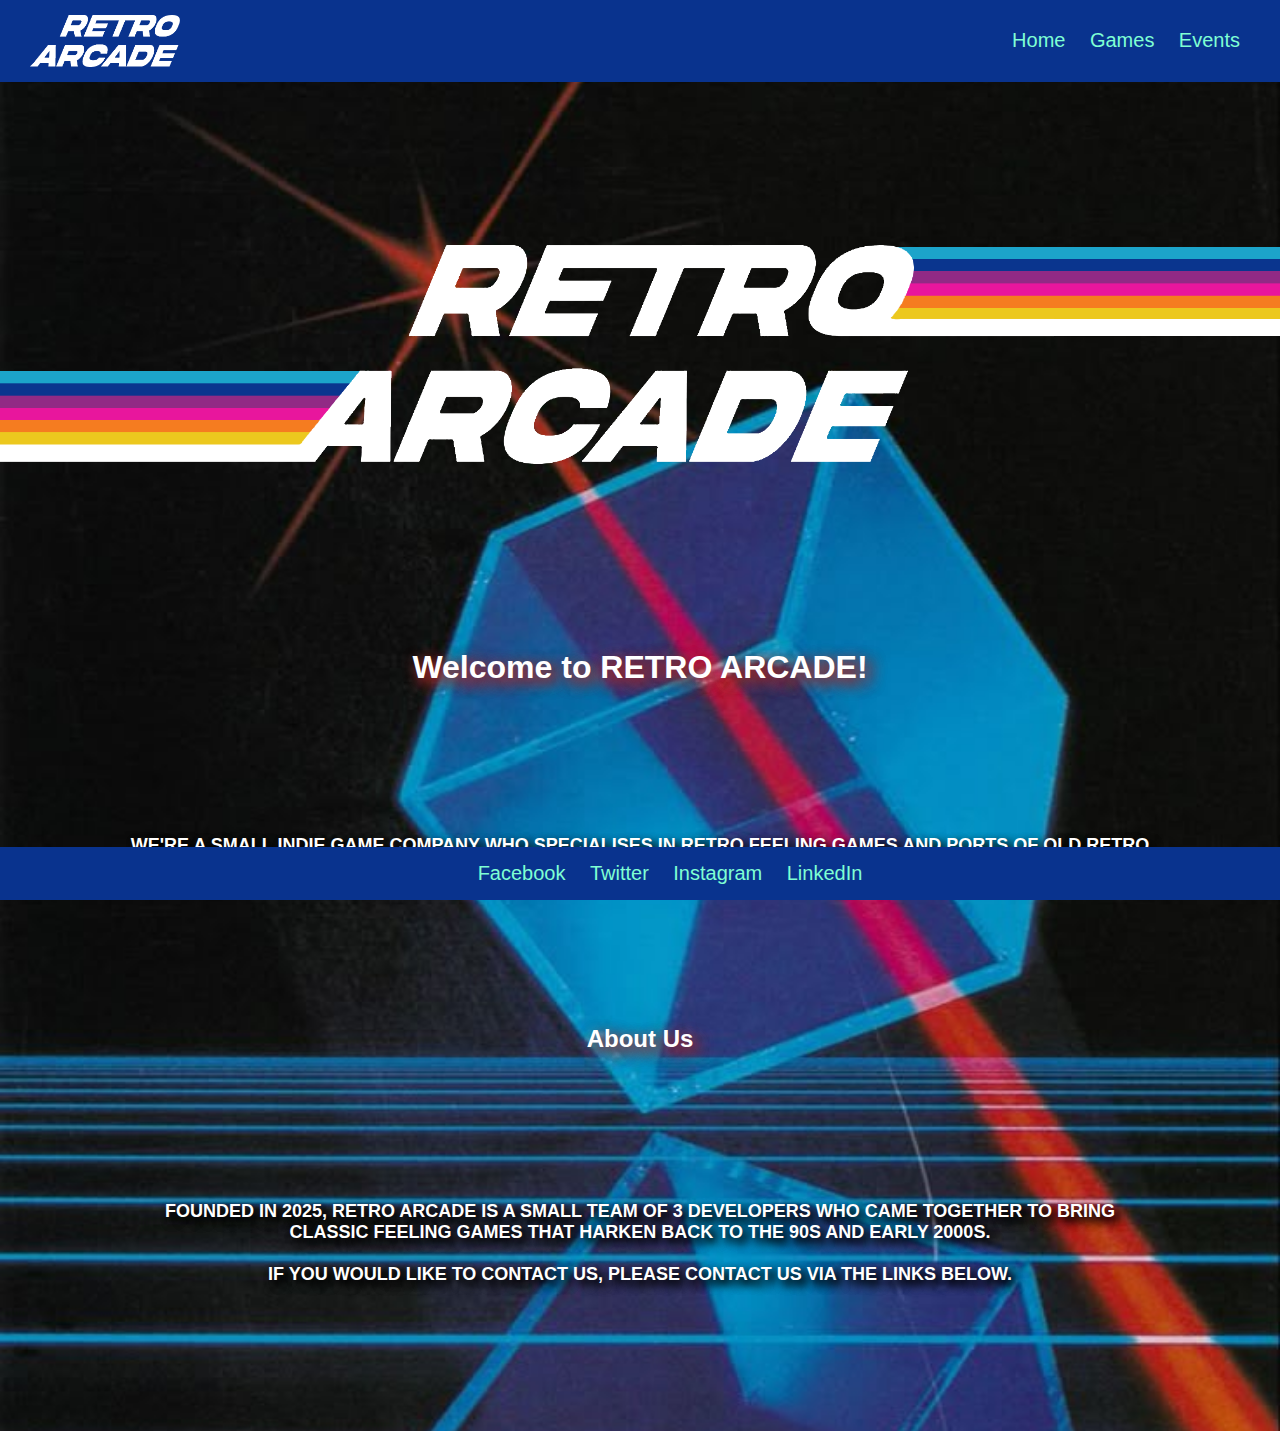
<file: index.html>
<!DOCTYPE html>
<html lang="en">
<head>
  <meta charset="UTF-8" />
  <meta name="viewport" content="width=device-width, initial-scale=1.0" />
  <link rel="stylesheet" href="style.css" />
  <title>Retro Arcade</title>
  
</head>
<body>

  <!-- Header -->
  <div id="navbar">
    <div class="title"><img src="logo2.png" alt="Retro Arcade"></div>
    <div class="nav-links">
      <a href="index.html">Home</a>
      <a href="games.html">Games</a>
      <a href="events.html">Events</a>
    </div>
  </div>
</header>
 <div class="dev"><img src="logo1.png" alt="Retro Arcade"></div>  
<h1> Welcome to RETRO ARCADE!</h1>
 <p>We're a small indie game company who specialises in retro feeling games and ports of old retro titles. 
 </p>

 <h2>About Us</h2>
 <p>Founded in 2025, Retro Arcade is a small team of 3 developers who came together to bring classic feeling games that harken back to the 90s and early 2000s. 
    <br><br>
    If you would like to contact us, please contact us via the links below.
 </p>



<footer>
    <div id="footer">
        <div class="nav-links">
        <a href="http://">Facebook</a>
        <a href="http://">Twitter</a>
        <a href="http://">Instagram</a>
        <a href="http://">LinkedIn</a>
    </div></div>
  
</footer>


</body>
</html>
</file>
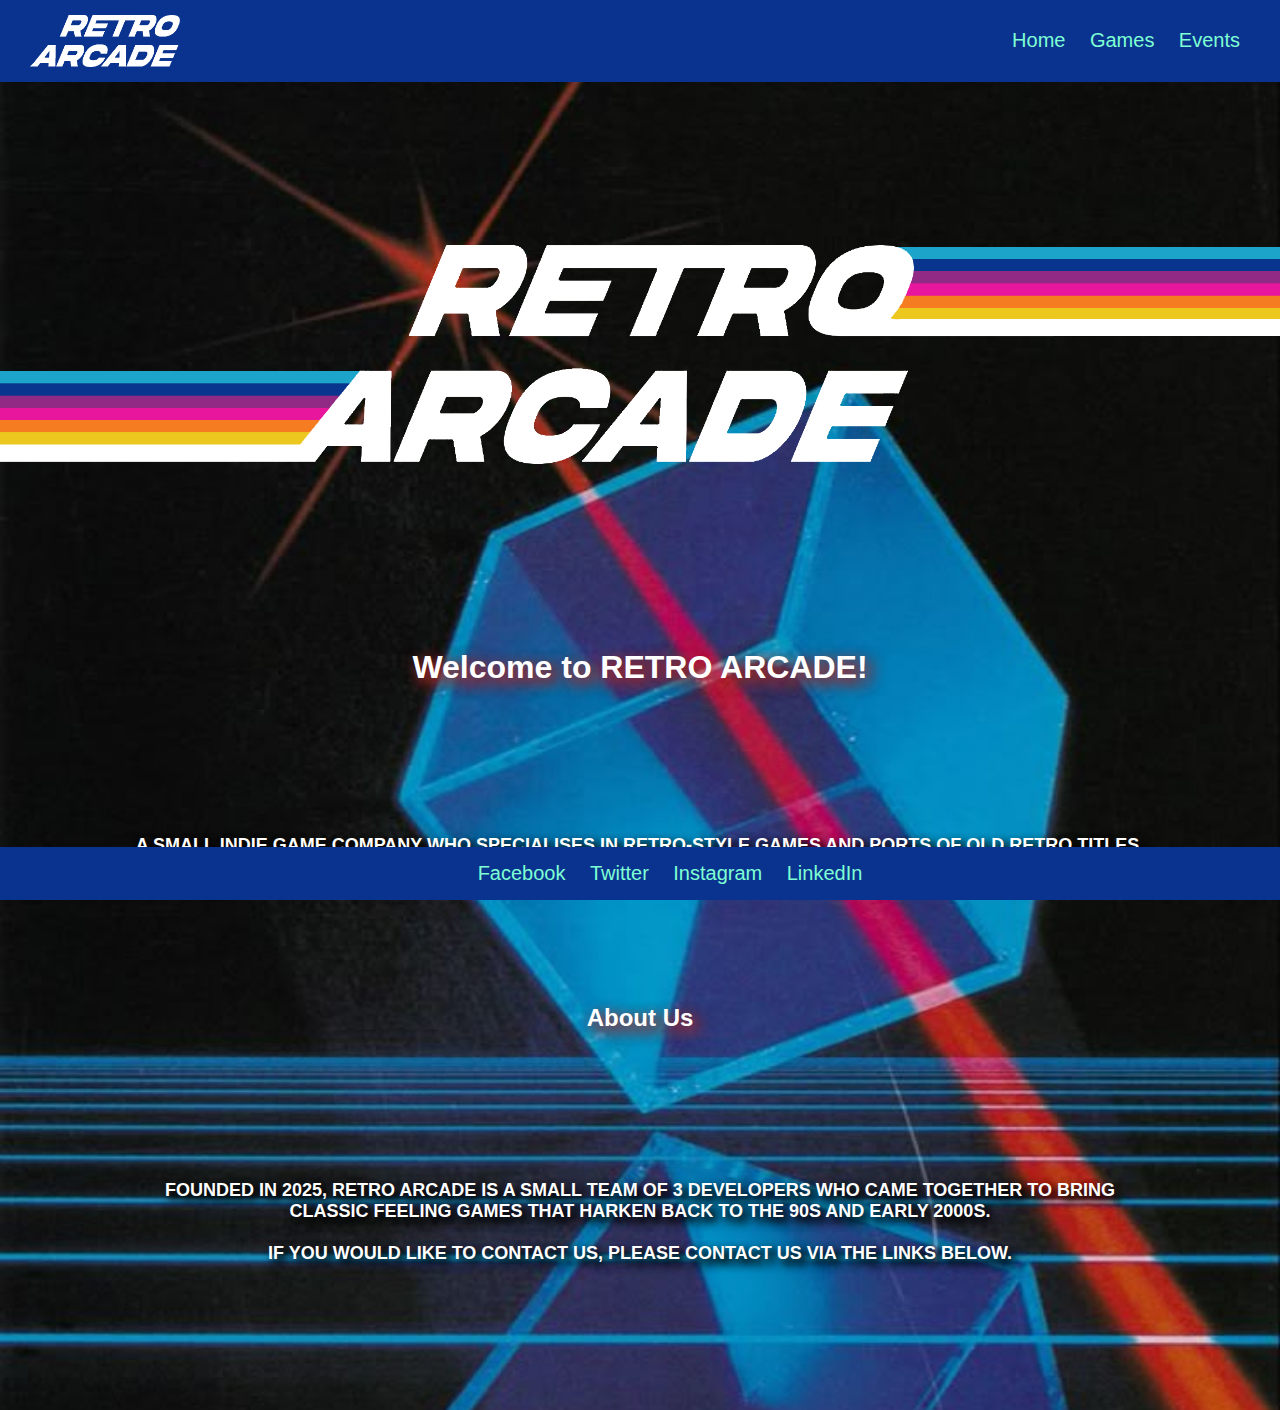
<file: Gamedevwebsite-main/index.html>
<!DOCTYPE html>
<html lang="en">
<head>
  <meta charset="UTF-8" />
  <meta name="viewport" content="width=device-width, initial-scale=1.0" />
  <link rel="stylesheet" href="style.css" />
  <title>Retro Arcade</title>
  
</head>
<body>

  <!-- Header -->
  <div id="navbar">
    <div class="title"><img src="logo2.png" alt="Retro Arcade"></div>
    <div class="nav-links">
      <a href="index.html">Home</a>
      <a href="games.html">Games</a>
      <a href="events.html">Events</a>
    </div>
  </div>
</header>
 <div class="dev"><img src="logo1.png" alt="Retro Arcade"></div>  
<h1> Welcome to RETRO ARCADE!</h1>
 <p>A small indie game company who specialises in retro-style games and ports of old retro titles. 
 </p>

 <h2>About Us</h2>
 <p>Founded in 2025, Retro Arcade is a small team of 3 developers who came together to bring classic feeling games that harken back to the 90s and early 2000s. 
    <br><br>
    If you would like to contact us, please contact us via the links below.
 </p>



<footer>
    <div id="footer">
        <div class="nav-links">
        <a href="http://">Facebook</a>
        <a href="http://">Twitter</a>
        <a href="http://">Instagram</a>
        <a href="http://">LinkedIn</a>
    </div></div>
  
</footer>


</body>
</html>
</file>
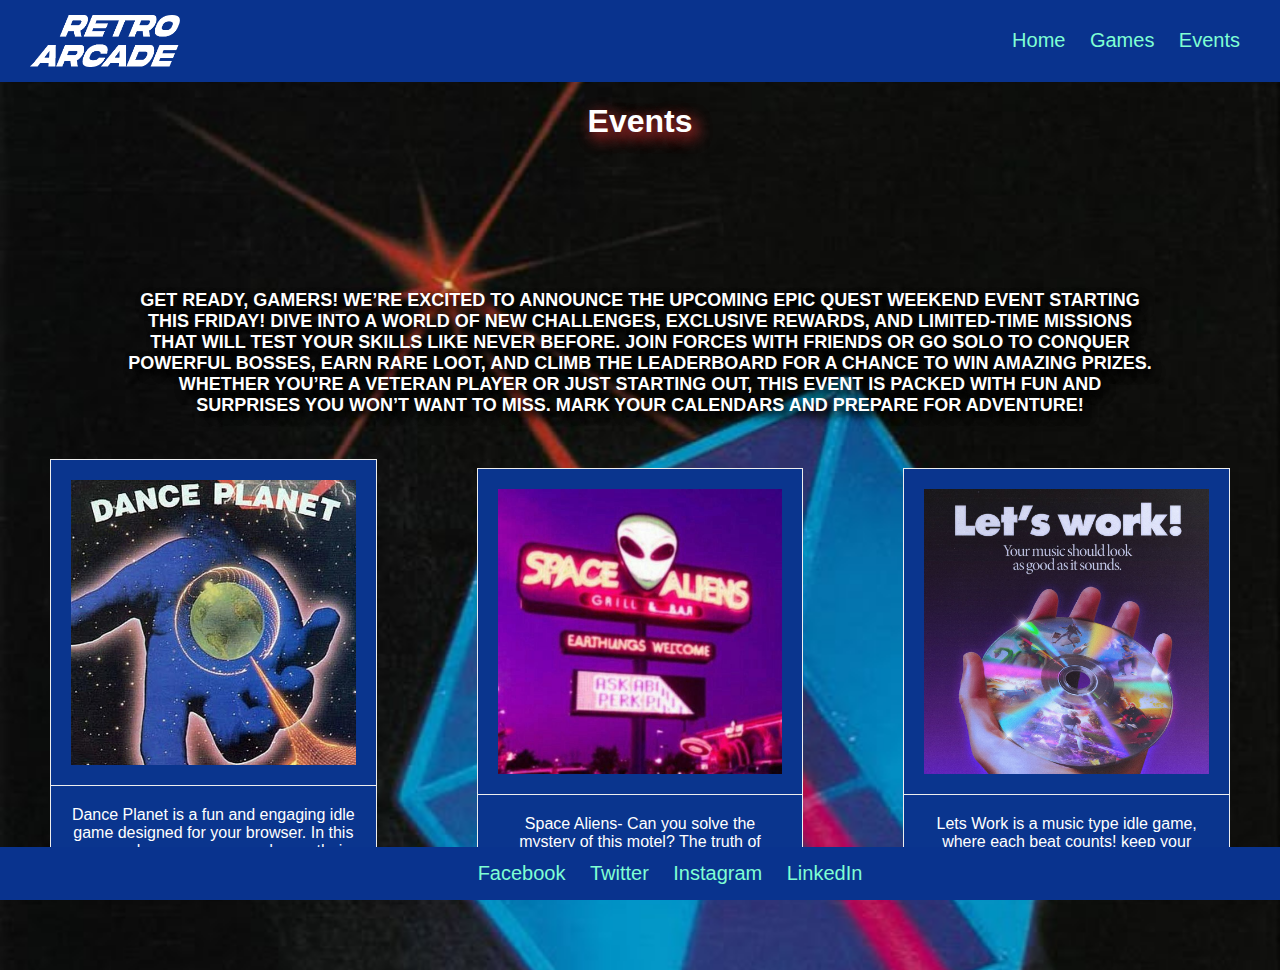
<file: events.html>
<!DOCTYPE html>
<html lang="en">
<head>
  <meta charset="UTF-8" />
  <meta name="viewport" content="width=device-width, initial-scale=1.0" />
  <link rel="stylesheet" href="style.css" />
  <title>Retro Arcade</title>
  
</head>
<body>

  <!-- Header -->
  <div id="navbar">
    <div class="title"><img src="logo2.png" alt="Retro Arcade"></div>
    <div class="nav-links">
      <a href="index.html">Home</a>
      <a href="games.html">Games</a>
      <a href="events.html">Events</a>
    </div>
  </div>
</header>


    <h1>Events</h1>
 <p> Get ready, gamers! We’re excited to announce the upcoming Epic Quest Weekend event starting this Friday! Dive into a world of new challenges, exclusive rewards, and limited-time missions that will test your skills like never before. Join forces with friends or go solo to conquer powerful bosses, earn rare loot, and climb the leaderboard for a chance to win amazing prizes. Whether you’re a veteran player or just starting out, this event is packed with fun and surprises you won’t want to miss. Mark your calendars and prepare for adventure!
 </p>


<div id="gallery">
  <ul class="price">
    <li><img class="images" src="images 2\event1.png" alt=""></li>
    <li>Dance Planet is a fun and engaging idle game designed for your browser. In this game, players manage and grow their own dance empire</li>
  </ul>

  <ul class="price">
    <li><img class="images" src="images 2\event2.png" alt=""></li>
    <li>Space Aliens- Can you solve the mystery of this motel? The truth of whats happened?</li>
  </ul>


  <ul class="price">
    <li><img class="images" src="images 2\event3.jpg" alt=""></li>
    <li>Lets Work is a music type idle game, where each beat counts! keep your eyes open for the magic of music! </li>
  </ul></div>




<footer>
    <div id="footer">
        <div class="nav-links">
        <a href="http://">Facebook</a>
        <a href="http://">Twitter</a>
        <a href="http://">Instagram</a>
        <a href="http://">LinkedIn</a>
    </div></div>
</footer>


</body>
</html>
</file>
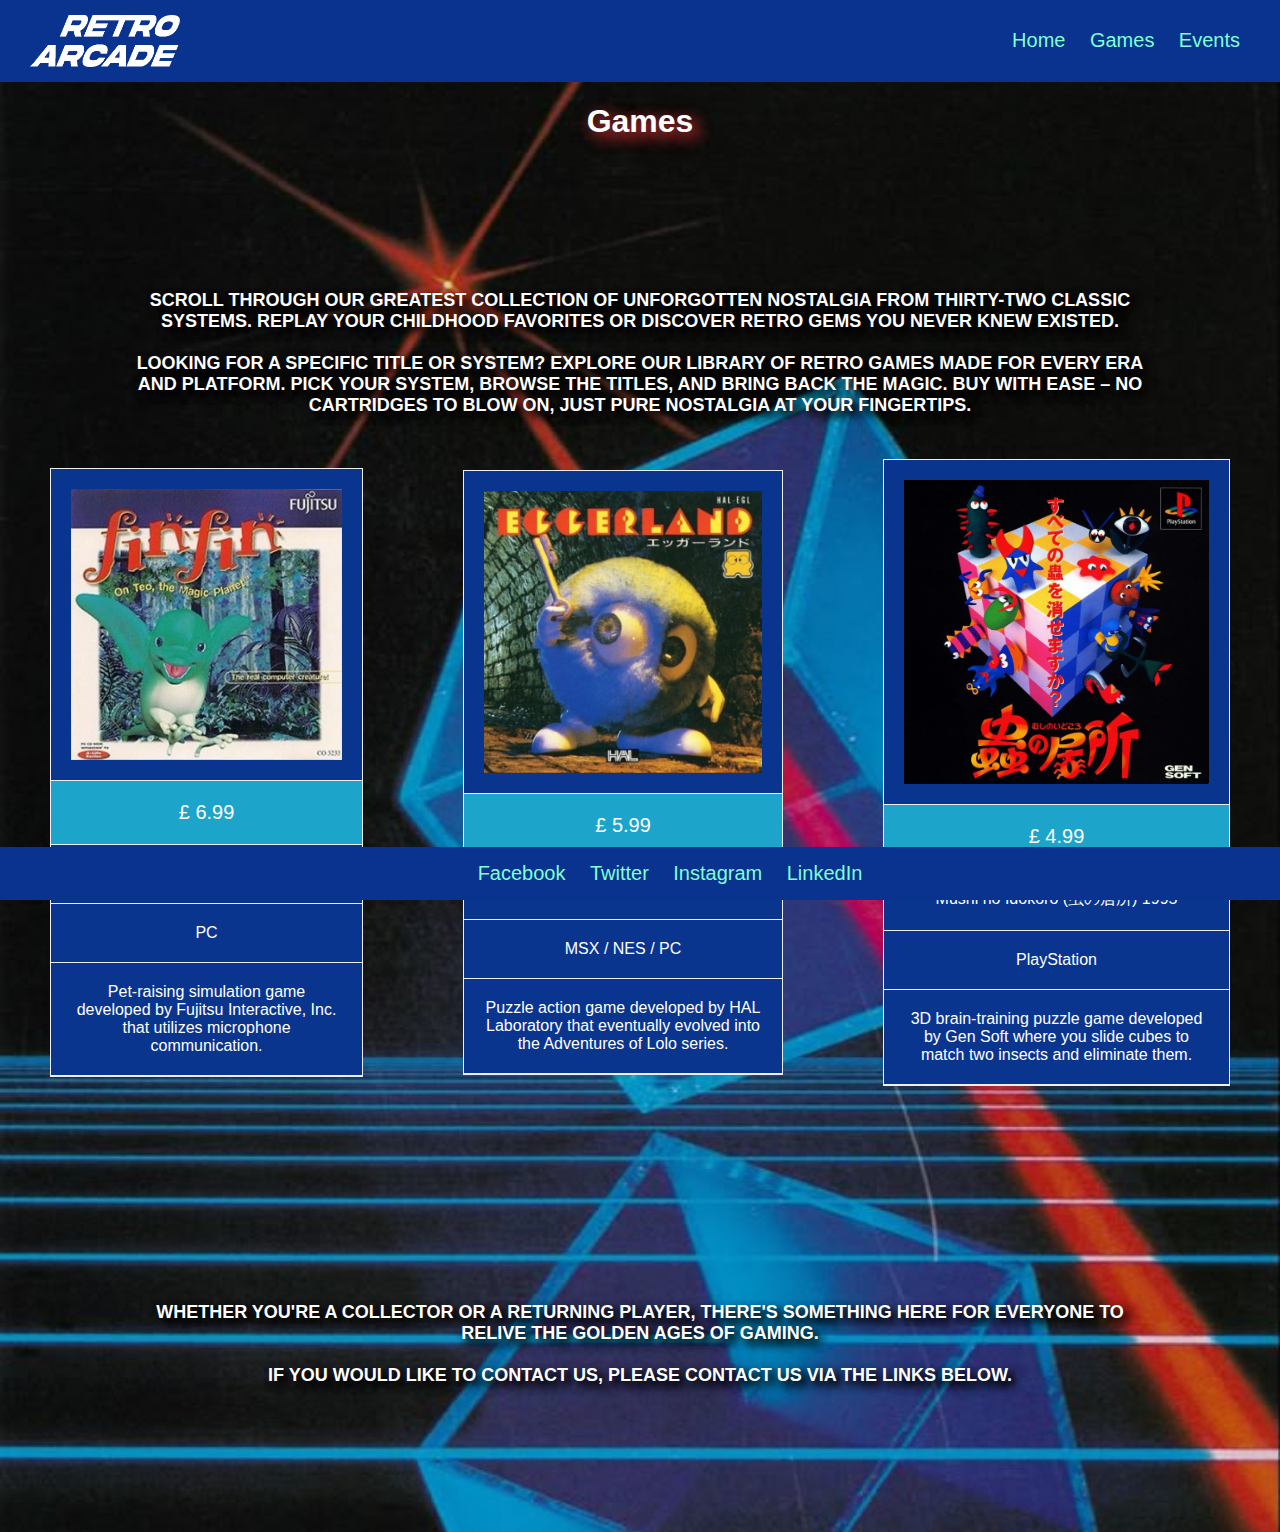
<file: games.html>
<!DOCTYPE html>
<html lang="en">
<head>
  <meta charset="UTF-8" />
  <meta name="viewport" content="width=device-width, initial-scale=1.0" />
  <link rel="stylesheet" href="style.css" />
  <title>Retro Arcade</title>
  
</head>
<body>

  <!-- Header -->
  <div id="navbar">
    <div class="title"><img src="logo2.png" alt="Retro Arcade"></div>
    <div class="nav-links">
      <a href="index.html">Home</a>
      <a href="games.html">Games</a>
      <a href="events.html">Events</a>
    </div>
  </div>
</header>

  
    <h1>Games</h1>
 <p> Scroll through our greatest collection of unforgotten nostalgia from thirty-two classic systems.
  Replay your childhood favorites or discover retro gems you never knew existed. 
  <br><br>  
  Looking for a specific title or system? Explore our library of retro games made for every era and platform. Pick your system, browse the titles, and bring back the magic.
  Buy with ease – No cartridges to blow on, just pure nostalgia at your fingertips.
 </p>


<div id="gallery">
  <ul class="price">
    <li><img class="images" src="images 2\game1.png" alt=""></li>
    <li class="grey">£ 6.99</li>
    <li>Fin Fin on Teo the Magic Planet 1996</li>
    <li>PC</li>
    <li>Pet-raising simulation game developed by Fujitsu Interactive, Inc. that utilizes microphone communication.</li>
  </ul>

  <ul class="price">
    <li><img class="images" src="images 2\imageghfg.png" alt=""></li>
    <li class="grey">£ 5.99</li>
    <li>Eggerland (エッガーランド) 1985</li>
    <li>MSX / NES / PC</li>
    <li>Puzzle action game developed by HAL Laboratory that eventually evolved into the Adventures of Lolo series.</li>
  </ul>


  <ul class="price">
    <li><img class="images" src="images 2\game2.png" alt=""></li>
    <li class="grey">£ 4.99</li>
    <li>Mushi no Idokoro (虫の居所) 1995</li>
    <li>PlayStation</li>
    <li>3D brain-training puzzle game developed by Gen Soft where you slide cubes to match two insects and eliminate them. </li>
  </ul></div>

 <p> Whether you're a collector or a returning player, there's something here for everyone to relive the golden ages of gaming.
  <br><br> 
  If you would like to contact us, please contact us via the links below.
 </p>


<footer>
    <div id="footer">
        <div class="nav-links">
        <a href="http://">Facebook</a>
        <a href="http://">Twitter</a>
        <a href="http://">Instagram</a>
        <a href="http://">LinkedIn</a>
    </div></div>
</footer>


</body>
</html>
</file>
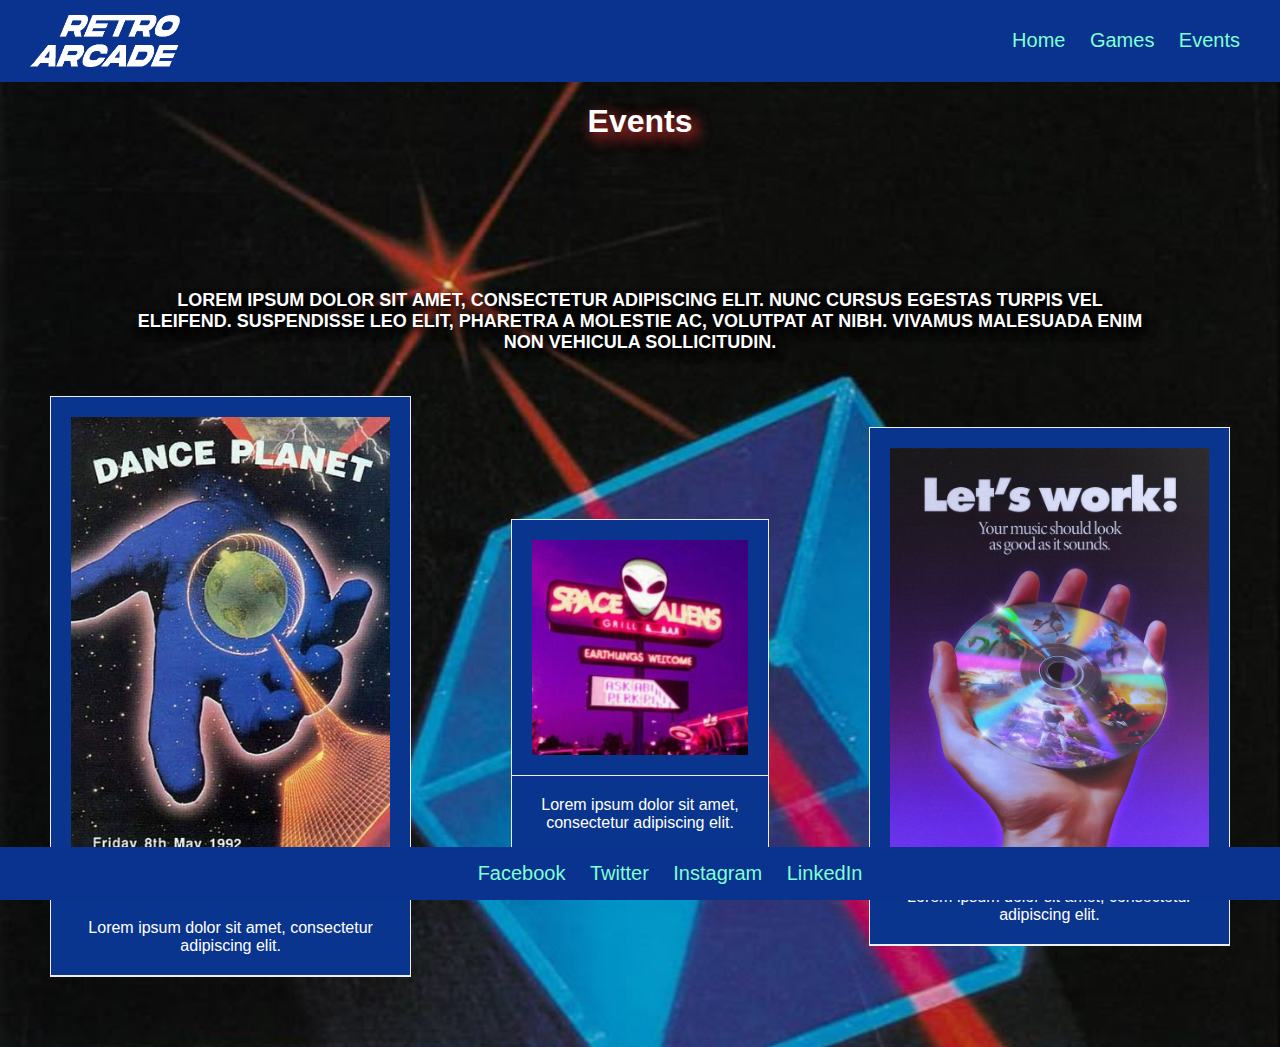
<file: Gamedevwebsite-main/events.html>
<!DOCTYPE html>
<html lang="en">
<head>
  <meta charset="UTF-8" />
  <meta name="viewport" content="width=device-width, initial-scale=1.0" />
  <link rel="stylesheet" href="style.css" />
  <title>Retro Arcade</title>
  
</head>
<body>

  <!-- Header -->
  <div id="navbar">
    <div class="title"><img src="logo2.png" alt="Retro Arcade"></div>
    <div class="nav-links">
      <a href="index.html">Home</a>
      <a href="games.html">Games</a>
      <a href="events.html">Events</a>
    </div>
  </div>
</header>

  
    <h1>Events</h1>
 <p> Lorem ipsum dolor sit amet, consectetur adipiscing elit. Nunc cursus egestas turpis vel eleifend. Suspendisse leo elit, pharetra a molestie ac, volutpat at nibh. Vivamus malesuada enim non vehicula sollicitudin.
 </p>


<div id="gallery">
  <ul class="price">
    <li><img class="images" src="images 2\event1.png" alt=""></li>
    <li>Lorem ipsum dolor sit amet, consectetur adipiscing elit. </li>
  </ul>

  <ul class="price">
    <li><img class="images" src="images 2\event2.png" alt=""></li>
    <li>Lorem ipsum dolor sit amet, consectetur adipiscing elit. </li>
  </ul>


  <ul class="price">
    <li><img class="images" src="images 2\event3.jpg" alt=""></li>
    <li>Lorem ipsum dolor sit amet, consectetur adipiscing elit. </li>
  </ul></div>




<footer>
    <div id="footer">
        <div class="nav-links">
        <a href="http://">Facebook</a>
        <a href="http://">Twitter</a>
        <a href="http://">Instagram</a>
        <a href="http://">LinkedIn</a>
    </div></div>
</footer>


</body>
</html>
</file>
<file: style.css>
/* Header Navigation */
#navbar {
  display: flex;
  justify-content: space-between; 
  align-items: center;            
  padding: 15px 30px;
  background-color: #09338E;
}

.title {
  width: 150px;
  color: rgb(255, 255, 255);
}
/* Header Navigation */


/* Nav Links */
.nav-links a {
  color: aquamarine;
  text-decoration: none;
  padding: 10px 10px;
  font-size: 20px;
}

.nav-links a:hover {
  color: aqua;
}
/* Nav Links */


/* Footer */
footer {
    background-color: #09338E;
    padding: 15px 30px;
    position: fixed;
    text-align: center;
    bottom: 0;
    width: 100%;
   
}



/* Footer */

/* Body */
body {
  margin: 0;
  background-color: #1d1c18;
  color: #ffffff;
  font-family: sans-serif;
  background-image: url('background.png');
  background-size: cover;
}

p {
    text-align: center;
    text-transform: uppercase;
    display: flex;
    justify-content:center ;
    padding: 10%;
    padding-bottom: 10%;
    font-size: 18px;
    font-weight: bold;
    text-shadow: 5px 5px 10px rgb(0, 0, 0),5px 5px 10px rgb(0, 0, 0);
    
}

h1, h2 {
    text-align: center;
    text-shadow: 5px 5px 15px rgb(161, 40, 40),5px 5px 15px rgb(161, 40, 40);
    font-weight: bolder;
}
/* Body */


/* images */
img {
    width: 100%;
    display: flex;
    flex: 50%;
}

.dev {
    padding-top: 8%;
    padding-bottom: 8%;
    height: 20%;
}

.images {
  width: 55%
}

/* images */



#gallery {
    display: flex;
    justify-content: center;
    align-items: center;
    padding-bottom: 20px;

}

/* List */
.price {
    list-style-type: none;
    border: 1px solid #eee;
    margin: 50px;
    padding: 0;
    background-color: #0a358e;
    margin-top: -8%;
    

}

/* List items */
.price li {
  border-bottom: 1px solid #eee;
  padding: 20px;
  text-align: center;
      display: flex;
    justify-content:center ;


}

/* Grey list item */
.price .grey {
  background-color: #1ca4ca;
  font-size: 20px;
}
</file>
<file: Gamedevwebsite-main/style.css>
/* Header Navigation */
#navbar {
  display: flex;
  justify-content: space-between; 
  align-items: center;            
  padding: 15px 30px;
  background-color: #09338E;
}

.title {
  width: 150px;
  color: rgb(255, 255, 255);
}
/* Header Navigation */


/* Nav Links */
.nav-links a {
  color: aquamarine;
  text-decoration: none;
  padding: 10px 10px;
  font-size: 20px;
}

.nav-links a:hover {
  color: aqua;
}
/* Nav Links */


/* Footer */
footer {
    background-color: #09338E;
    padding: 15px 30px;
    position: fixed;
    text-align: center;
    bottom: 0;
    width: 100%;
   
}



/* Footer */

/* Body */
body {
  margin: 0;
  background-color: #1d1c18;
  color: #ffffff;
  font-family: sans-serif;
  background-image: url('background.png');
  background-size: cover;
}

p {
    text-align: center;
    text-transform: uppercase;
    display: flex;
    justify-content:center ;
    padding: 10%;
    padding-bottom: 10%;
    font-size: 18px;
    font-weight: bold;
    text-shadow: 5px 5px 10px rgb(0, 0, 0),5px 5px 10px rgb(0, 0, 0);
    
}

h1, h2 {
    text-align: center;
    text-shadow: 5px 5px 15px rgb(161, 40, 40),5px 5px 15px rgb(161, 40, 40);
    font-weight: bolder;
}
/* Body */


/* images */
img {
    width: 100%;
    display: flex;
    flex: 50%;
}

.dev {
    padding-top: 8%;
    padding-bottom: 8%;
    height: 20%;
}

.images {
  width: 55%
}

/* images */



#gallery {
    display: flex;
    justify-content: center;
    align-items: center;
    padding-bottom: 20px;

}

/* List */
.price {
    list-style-type: none;
    border: 1px solid #eee;
    margin: 50px;
    padding: 0;
    background-color: #0a358e;
    margin-top: -8%;
    

}

/* List items */
.price li {
  border-bottom: 1px solid #eee;
  padding: 20px;
  text-align: center;
      display: flex;
    justify-content:center ;


}

/* Grey list item */
.price .grey {
  background-color: #1ca4ca;
  font-size: 20px;
}
</file>
